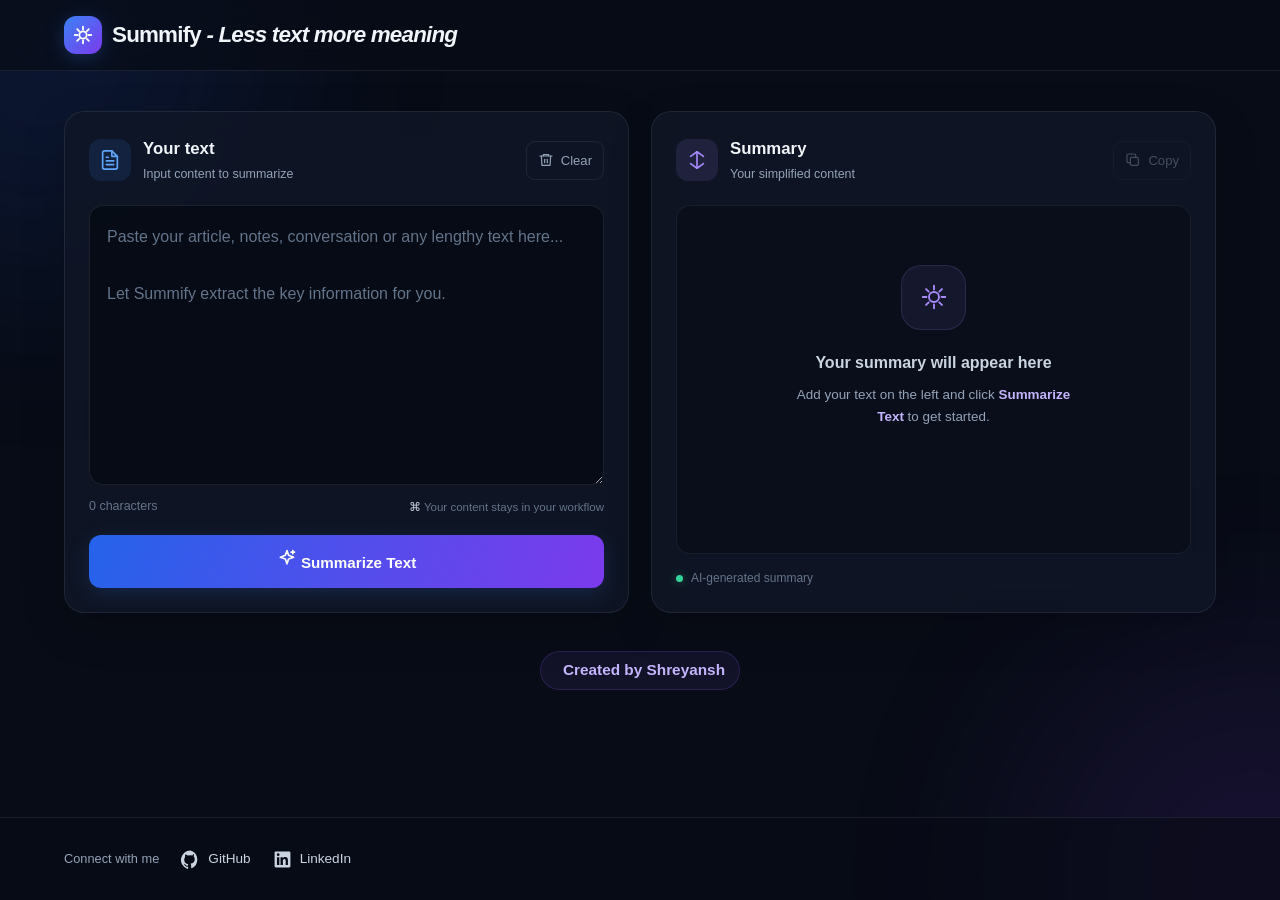
<file: templates/index.html>
<!DOCTYPE html>
<html lang="en">
<head>
    <meta charset="UTF-8">
    <meta name="viewport" content="width=device-width, initial-scale=1.0">
    <meta name="theme-color" content="#080c16">
    <meta name="description" content="Summify - Turn long text into clear, concise summaries using AI.">
    <title>Summify | AI Text Summarizer</title>
   <link rel="stylesheet" href="/static/style.css">
</head>
<body>

    <!-- Background decoration -->
    <div class="bg-glow glow-one"></div>
    <div class="bg-glow glow-two"></div>

    <!-- Header -->
    <header class="navbar">
        <div class="nav-inner">

            <a href="#" class="brand">
                <div class="brand-icon">
                    <svg viewBox="0 0 24 24" fill="none"
                         stroke="currentColor" stroke-width="2"
                         stroke-linecap="round" stroke-linejoin="round">
                        <path d="M12 3v3"/>
                        <path d="M12 18v3"/>
                        <path d="M3 12h3"/>
                        <path d="M18 12h3"/>
                        <path d="m5.64 5.64 2.12 2.12"/>
                        <path d="m16.24 16.24 2.12 2.12"/>
                        <path d="m5.64 18.36 2.12-2.12"/>
                        <path d="m16.24 7.76 2.12-2.12"/>
                        <circle cx="12" cy="12" r="4"/>
                    </svg>
                </div>
                <span>Summify<span class="brand-dot"></span> <i>- Less text more meaning</i></span>
            </a>

            

        </div>
    </header>

    <!-- Main content -->
    <main class="main-content">

        <!-- Hero -->
       
        <!-- Summarizer workspace -->
        <section class="workspace">

            <!-- Input card -->
            <div class="panel input-panel">

                <div class="panel-header">
                    <div class="panel-title">
                        <div class="panel-icon input-icon">
                            <svg viewBox="0 0 24 24" fill="none"
                                 stroke="currentColor" stroke-width="1.8"
                                 stroke-linecap="round" stroke-linejoin="round">
                                <path d="M14 2H6a2 2 0 0 0-2 2v16a2 2 0 0 0 2 2h12a2 2 0 0 0 2-2V8z"/>
                                <path d="M14 2v6h6"/>
                                <path d="M8 13h8"/>
                                <path d="M8 17h8"/>
                                <path d="M8 9h2"/>
                            </svg>
                        </div>
                        <div>
                            <h2>Your text</h2>
                            <p>Input content to summarize</p>
                        </div>
                    </div>

                    <button type="button" class="clear-btn" id="clear-btn">
                        <svg viewBox="0 0 24 24" fill="none"
                             stroke="currentColor" stroke-width="1.8"
                             stroke-linecap="round" stroke-linejoin="round">
                            <path d="M3 6h18"/>
                            <path d="M8 6V4h8v2"/>
                            <path d="m19 6-1 14H6L5 6"/>
                            <path d="M10 11v5"/>
                            <path d="M14 11v5"/>
                        </svg>
                        Clear
                    </button>
                </div>

                <form id="summarization-form">

                    <textarea
                        id="dialogue-input"
                        placeholder="Paste your article, notes, conversation or any lengthy text here...

Let Summify extract the key information for you."
                        spellcheck="true"
                        aria-label="Text to summarize"
                    ></textarea>

                    <div class="input-footer">
                        <span class="counter" id="character-count">
                            0 characters
                        </span>
                        <span class="input-hint">
                            <span class="keyboard-icon">⌘</span>
                            Your content stays in your workflow
                        </span>
                    </div>

                    <button type="submit" class="summarize-btn" id="summarize-btn">

                        <span class="button-content" id="button-content">
                            <svg viewBox="0 0 24 24" fill="none"
                                 stroke="currentColor" stroke-width="2"
                                 stroke-linecap="round" stroke-linejoin="round">
                                <path d="m12 3 1.9 5.8L20 11l-6.1 2.2L12 19l-2-5.8L4 11l6-2.2z"/>
                                <path d="M19 3v4"/>
                                <path d="M21 5h-4"/>
                            </svg>
                            Summarize Text
                        </span>

                        <span class="loader" id="loader"></span>

                    </button>

                </form>

            </div>

            <!-- Output card -->
            <div class="panel output-panel">

                <div class="panel-header">
                    <div class="panel-title">
                        <div class="panel-icon output-icon">
                            <svg viewBox="0 0 24 24" fill="none"
                                 stroke="currentColor" stroke-width="1.8"
                                 stroke-linecap="round" stroke-linejoin="round">
                                <path d="M12 3v18"/>
                                <path d="M5 8l7-5 7 5"/>
                                <path d="M5 16l7 5 7-5"/>
                            </svg>
                        </div>

                        <div>
                            <h2>Summary</h2>
                            <p>Your simplified content</p>
                        </div>
                    </div>

                    <button type="button" id="copy-btn" class="copy-btn" disabled>
                        <svg viewBox="0 0 24 24" fill="none"
                             stroke="currentColor" stroke-width="1.8"
                             stroke-linecap="round" stroke-linejoin="round">
                            <rect x="8" y="8" width="12" height="12" rx="2"/>
                            <path d="M16 8V5a2 2 0 0 0-2-2H5a2 2 0 0 0-2 2v9a2 2 0 0 0 2 2h3"/>
                        </svg>
                        <span id="copy-label">Copy</span>
                    </button>
                </div>

                <div class="summary-content" id="summary-content">

                    <div class="empty-state" id="empty-state">
                        <div class="empty-icon">
                            <svg viewBox="0 0 24 24" fill="none"
                                 stroke="currentColor" stroke-width="1.5"
                                 stroke-linecap="round" stroke-linejoin="round">
                                <path d="M12 3v3"/>
                                <path d="M12 18v3"/>
                                <path d="M3 12h3"/>
                                <path d="M18 12h3"/>
                                <path d="m5.64 5.64 2.12 2.12"/>
                                <path d="m16.24 16.24 2.12 2.12"/>
                                <path d="m5.64 18.36 2.12-2.12"/>
                                <path d="m16.24 7.76 2.12-2.12"/>
                                <circle cx="12" cy="12" r="4"/>
                            </svg>
                        </div>

                        <h3>Your summary will appear here</h3>
                        <p>
                            Add your text on the left and click
                            <strong>Summarize Text</strong> to get started.
                        </p>
                    </div>

                    <div id="summary-text" class="summary-text"></div>

                </div>

                <div class="output-footer" id="output-footer">
                    <span class="output-indicator">
                        <span class="status-dot"></span>
                        AI-generated summary
                    </span>
                </div>

            </div>

        </section>

         <section class="hero">
            <div class="hero-tag">
                <span class="tag-sparkle"></span>
                <h3>Created by <b>Shreyansh</b></h3>
            </div>

        </section>


    </main>

    <!-- Footer -->
    <footer class="footer">
        <div class="footer-inner">

           

            <div class="footer-links">
                <span class="footer-heading">Connect with me</span>
                
                
                <a href="https://github.com/shr-yan"
                   target="_blank" rel="noopener noreferrer">
                    <svg viewBox="0 0 24 24" fill="currentColor">
                        <path d="M12 .5a12 12 0 0 0-3.8 23.4c.6.1.8-.3.8-.6v-2.2c-3.3.7-4-1.4-4-1.4-.5-1.3-1.2-1.6-1.2-1.6-1-.7.1-.7.1-.7 1.1.1 1.7 1.2 1.7 1.2 1 1.7 2.5 1.2 3.1.9.1-.7.4-1.2.7-1.5-2.6-.3-5.3-1.3-5.3-5.9 0-1.3.5-2.4 1.2-3.2-.1-.3-.5-1.5.1-3.1 0 0 1-.3 3.3 1.2a11.5 11.5 0 0 1 6 0C15 4.8 16 5.1 16 5.1c.6 1.6.2 2.8.1 3.1.8.8 1.2 1.9 1.2 3.2 0 4.6-2.7 5.6-5.3 5.9.4.4.8 1 .8 2v3c0 .3.2.7.8.6A12 12 0 0 0 12 .5Z"/>
                    </svg>
                    GitHub
                </a>

                <a href="https://www.linkedin.com/in/shreyansh-pal-07si28sh/"
                   target="_blank" rel="noopener noreferrer">
                    <svg viewBox="0 0 24 24" fill="currentColor">
                        <path d="M20.45 2H3.55C2.7 2 2 2.67 2 3.5v17c0 .83.7 1.5 1.55 1.5h16.9c.85 0 1.55-.67 1.55-1.5v-17c0-.83-.7-1.5-1.55-1.5ZM8 19H5V9h3v10ZM6.5 7.63a1.74 1.74 0 1 1 0-3.48 1.74 1.74 0 0 1 0 3.48ZM19 19h-3v-4.87c0-1.16-.02-2.66-1.62-2.66-1.62 0-1.87 1.26-1.87 2.57V19h-3V9h2.88v1.36h.04c.4-.76 1.38-1.56 2.84-1.56 3.03 0 3.59 2 3.59 4.6V19Z"/>
                    </svg>
                    LinkedIn
                </a>
            </div>

        </div>


    </footer>

    <script src="/static/script.js"></script>

</body>
</html>
</file>
<file: static/style.css>
/* =========================================
   SUMMIFY - MODERN RESPONSIVE DESIGN
========================================= */

:root {
    --bg: #080c16;
    --panel: rgba(16, 23, 38, 0.82);
    --panel-solid: #101726;
    --border: rgba(148, 163, 184, 0.13);
    --text: #f1f5f9;
    --muted: #94a3b8;
    --subtle: #64748b;
    --blue: #60a5fa;
    --purple: #a78bfa;
    --green: #34d399;
}

* {
    box-sizing: border-box;
    margin: 0;
    padding: 0;
}

html {
    scroll-behavior: smooth;
}

body {
    font-family: Inter, -apple-system, BlinkMacSystemFont, "Segoe UI",
        Roboto, Helvetica, Arial, sans-serif;
    background: var(--bg);
    color: var(--text);
    min-height: 100vh;
    line-height: 1.6;
    overflow-x: hidden;
    display: flex;
    flex-direction: column;
}

button, textarea {
    font: inherit;
}

button {
    -webkit-tap-highlight-color: transparent;
}

a {
    text-decoration: none;
    color: inherit;
}

/* Background decoration */

.bg-glow {
    position: fixed;
    pointer-events: none;
    border-radius: 50%;
    filter: blur(110px);
    opacity: 0.13;
    z-index: -1;
}

.glow-one {
    width: 450px;
    height: 450px;
    background: #2563eb;
    top: -180px;
    left: -180px;
}

.glow-two {
    width: 450px;
    height: 450px;
    background: #7c3aed;
    bottom: -200px;
    right: -200px;
}

/* Header */

.navbar {
    border-bottom: 1px solid var(--border);
    background: rgba(8, 12, 22, 0.7);
    backdrop-filter: blur(18px);
    -webkit-backdrop-filter: blur(18px);
}

.nav-inner {
    max-width: 1200px;
    margin: auto;
    padding: 16px 24px;
    display: flex;
    align-items: center;
    justify-content: space-between;
}

.brand {
    display: inline-flex;
    align-items: center;
    gap: 10px;
    font-weight: 750;
    font-size: 1.4rem;
    letter-spacing: -0.8px;
}

.brand-icon {
    width: 38px;
    height: 38px;
    display: flex;
    align-items: center;
    justify-content: center;
    border-radius: 12px;
    background: linear-gradient(135deg, #3b82f6, #7c3aed);
    color: white;
    box-shadow: 0 4px 20px rgba(59, 130, 246, 0.25);
}

.brand-icon svg {
    width: 22px;
    height: 22px;
}

.brand-dot {
    color: var(--blue);
}

.nav-badge {
    display: flex;
    align-items: center;
    gap: 8px;
    color: #cbd5e1;
    font-size: 0.83rem;
    padding: 7px 13px;
    border: 1px solid var(--border);
    border-radius: 30px;
    background: rgba(255, 255, 255, 0.03);
}

.status-dot {
    width: 7px;
    height: 7px;
    background: var(--green);
    border-radius: 50%;
    box-shadow: 0 0 10px rgba(52, 211, 153, 0.4);
    display: inline-block;
}

/* Main */

.main-content {
    width: 100%;
    max-width: 1200px;
    margin: 0 auto;
    padding: 40px 24px 35px;
    flex: 1;
}

/* Hero */

.hero {
    text-align: center;
    margin-top: 38px;
}

.hero-tag {
    display: inline-flex;
    align-items: center;
    gap: 8px;
    color: #c4b5fd;
    background: rgba(139, 92, 246, 0.08);
    border: 1px solid rgba(139, 92, 246, 0.2);
    border-radius: 50px;
    padding: 6px 14px;
    font-size: 0.82rem;
    margin-bottom: 20px;
}

.tag-sparkle {
    color: #a78bfa;
}

.hero h1 {
    font-size: clamp(2.5rem, 5vw, 4.2rem);
    line-height: 1.13;
    font-weight: 800;
    letter-spacing: -2.5px;
}

.gradient-text {
    background: linear-gradient(90deg, #60a5fa, #a78bfa, #c084fc);
    -webkit-background-clip: text;
    background-clip: text;
    color: transparent;
}



/* Workspace */

.workspace {
    display: grid;
    grid-template-columns: 1fr 1fr;
    gap: 22px;
    align-items: stretch;
}

.panel {
    background: var(--panel);
    border: 1px solid var(--border);
    border-radius: 20px;
    padding: 24px;
    box-shadow: 0 15px 45px rgba(0, 0, 0, 0.15);
    backdrop-filter: blur(15px);
    -webkit-backdrop-filter: blur(15px);
    min-width: 0;
    display: flex;
    flex-direction: column;
}

.panel-header {
    display: flex;
    justify-content: space-between;
    align-items: center;
    gap: 12px;
    margin-bottom: 20px;
}

.panel-title {
    display: flex;
    align-items: center;
    gap: 12px;
}

.panel-title h2 {
    font-size: 1.05rem;
    font-weight: 650;
    color: var(--text);
}

.panel-title p {
    font-size: 0.78rem;
    color: var(--muted);
    margin-top: 2px;
}

.panel-icon {
    width: 42px;
    height: 42px;
    display: flex;
    align-items: center;
    justify-content: center;
    border-radius: 12px;
}

.panel-icon svg {
    width: 22px;
    height: 22px;
}

.input-icon {
    background: rgba(59, 130, 246, 0.12);
    color: var(--blue);
}

.output-icon {
    background: rgba(167, 139, 250, 0.12);
    color: var(--purple);
}

/* Clear button */

.clear-btn {
    display: inline-flex;
    align-items: center;
    gap: 7px;
    background: transparent;
    color: var(--muted);
    border: 1px solid var(--border);
    border-radius: 9px;
    padding: 8px 11px;
    font-size: 0.82rem;
    cursor: pointer;
    transition: 0.2s;
}

.clear-btn svg {
    width: 16px;
    height: 16px;
}

.clear-btn:hover {
    background: rgba(255, 255, 255, 0.05);
    color: white;
    border-color: rgba(255, 255, 255, 0.2);
}

/* Input */

#summarization-form {
    display: flex;
    flex-direction: column;
    flex: 1;
}

textarea {
    width: 100%;
    min-height: 280px;
    flex: 1;
    padding: 17px;
    color: var(--text);
    background: rgba(5, 9, 17, 0.7);
    border: 1px solid rgba(148, 163, 184, 0.14);
    border-radius: 14px;
    resize: vertical;
    font-size: 16px;
    line-height: 1.8;
    transition: border-color 0.2s, box-shadow 0.2s;
    outline: none;
}

textarea::placeholder {
    color: #64748b;
}

textarea:focus {
    border-color: rgba(96, 165, 250, 0.55);
    box-shadow: 0 0 0 3px rgba(59, 130, 246, 0.08);
}

.input-footer {
    display: flex;
    align-items: center;
    justify-content: space-between;
    gap: 10px;
    margin: 12px 0 18px;
    flex-wrap: wrap;
}

.counter {
    font-size: 0.78rem;
    color: var(--subtle);
}

.input-hint {
    font-size: 0.72rem;
    color: var(--subtle);
}

.keyboard-icon {
    color: #cbd5e1;
}

/* Summarize button */

.summarize-btn {
    width: 100%;
    min-height: 52px;
    padding: 13px 18px;
    border: none;
    border-radius: 12px;
    color: white;
    background: linear-gradient(110deg, #2563eb, #7c3aed);
    font-weight: 650;
    font-size: 0.95rem;
    cursor: pointer;
    display: flex;
    align-items: center;
    justify-content: center;
    gap: 10px;
    position: relative;
    transition: transform 0.2s, box-shadow 0.2s, opacity 0.2s;
    box-shadow: 0 6px 22px rgba(59, 130, 246, 0.18);
}

.summarize-btn svg {
    width: 20px;
    height: 20px;
}

.summarize-btn:hover:not(:disabled) {
    transform: translateY(-2px);
    box-shadow: 0 9px 25px rgba(59, 130, 246, 0.28);
}

.summarize-btn:active:not(:disabled) {
    transform: scale(0.98);
}

.summarize-btn:disabled {
    cursor: not-allowed;
    opacity: 0.7;
}

.loader {
    width: 19px;
    height: 19px;
    border: 2px solid rgba(255, 255, 255, 0.3);
    border-top-color: white;
    border-radius: 50%;
    animation: spin 0.7s linear infinite;
    display: none;
}

.summarize-btn.loading .loader {
    display: block;
}

.summarize-btn.loading .button-content {
    display: none;
}

@keyframes spin {
    to {
        transform: rotate(360deg);
    }
}

/* Output */

.output-panel {
    min-height: 440px;
}

.copy-btn {
    display: inline-flex;
    align-items: center;
    gap: 7px;
    padding: 8px 11px;
    border: 1px solid var(--border);
    border-radius: 9px;
    background: transparent;
    color: var(--muted);
    font-size: 0.82rem;
    cursor: pointer;
    transition: 0.2s;
}

.copy-btn svg {
    width: 16px;
    height: 16px;
}

.copy-btn:hover:not(:disabled) {
    color: white;
    background: rgba(255, 255, 255, 0.05);
}

.copy-btn:disabled {
    opacity: 0.4;
    cursor: not-allowed;
}

.summary-content {
    flex: 1;
    background: rgba(5, 9, 17, 0.45);
    border: 1px solid rgba(148, 163, 184, 0.1);
    border-radius: 14px;
    padding: 20px;
    min-height: 280px;
    overflow-wrap: anywhere;
}

.empty-state {
    min-height: 240px;
    display: flex;
    flex-direction: column;
    justify-content: center;
    align-items: center;
    text-align: center;
    padding: 15px;
}

.empty-icon {
    width: 65px;
    height: 65px;
    display: flex;
    align-items: center;
    justify-content: center;
    border: 1px solid rgba(167, 139, 250, 0.15);
    background: rgba(167, 139, 250, 0.08);
    border-radius: 20px;
    margin-bottom: 20px;
    color: var(--purple);
}

.empty-icon svg {
    width: 30px;
    height: 30px;
}

.empty-state h3 {
    font-size: 1rem;
    color: #cbd5e1;
    margin-bottom: 9px;
    font-weight: 600;
}

.empty-state p {
    font-size: 0.84rem;
    color: var(--muted);
    max-width: 300px;
}

.empty-state strong {
    color: #c4b5fd;
    font-weight: 600;
}

.summary-text {
    color: #dbe4f0;
    font-size: 0.95rem;
    line-height: 1.9;
    white-space: pre-wrap;
}

.summary-text.error {
    color: #fca5a5;
}

.summary-text.processing {
    color: #a5b4fc;
}

.output-footer {
    margin-top: 15px;
}

.output-indicator {
    color: var(--subtle);
    font-size: 0.75rem;
    display: flex;
    align-items: center;
    gap: 8px;
}



/* Footer */

.footer {
    border-top: 1px solid var(--border);
    background: rgba(8, 12, 22, 0.65);
    margin-top: 15px;
}

.footer-inner {
    max-width: 1200px;
    margin: auto;
    padding: 30px 24px;
    display: flex;
    justify-content: space-between;
    align-items: center;
    gap: 30px;
}

.footer-brand {
    max-width: 330px;
}

.footer-logo {
    font-size: 1.2rem;
}

.small-brand-icon {
    width: 32px;
    height: 32px;
    border-radius: 10px;
}

.small-brand-icon svg {
    width: 18px;
    height: 18px;
}

.footer-brand p {
    color: var(--muted);
    font-size: 0.82rem;
    margin-top: 10px;
}

.footer-links {
    display: flex;
    align-items: center;
    gap: 22px;
    flex-wrap: wrap;
}

.footer-heading {
    font-size: 0.8rem;
    color: var(--muted);
}

.footer-links a {
    display: flex;
    align-items: center;
    gap: 8px;
    color: #cbd5e1;
    font-size: 0.85rem;
    transition: color 0.2s;
}

.footer-links a:hover {
    color: var(--blue);
}

.footer-links svg {
    width: 19px;
    height: 19px;
}

.footer-bottom {
    max-width: 1200px;
    margin: auto;
    padding: 16px 24px;
    border-top: 1px solid var(--border);
    display: flex;
    justify-content: space-between;
    gap: 10px;
    color: var(--subtle);
    font-size: 0.75rem;
}

.heart {
    color: #f87171;
}

/* Tablet */

@media (max-width: 900px) {

    .workspace {
        grid-template-columns: 1fr;
    }

    .panel {
        padding: 22px;
    }

    textarea {
        min-height: 240px;
    }

    .output-panel {
        min-height: 380px;
    }

    .features {
        grid-template-columns: 1fr;
        gap: 12px;
    }

    .feature {
        padding: 15px;
    }

}

/* Mobile */

@media (max-width: 600px) {

    body {
        font-size: 15px;
    }

    .nav-inner {
        padding: 13px 16px;
    }

    .brand {
        font-size: 1.25rem;
    }

    .brand-icon {
        width: 34px;
        height: 34px;
        border-radius: 10px;
    }

    .nav-badge {
        font-size: 0.75rem;
        padding: 6px 10px;
    }

    .main-content {
        padding: 30px 15px 25px;
    }

    .hero {
        margin-bottom: 28px;
    }

    .hero-tag {
        font-size: 0.74rem;
        margin-bottom: 16px;
    }

    .hero h1 {
        font-size: 2.65rem;
        letter-spacing: -1.8px;
    }

    .hero-description {
        font-size: 0.91rem;
        padding: 0 5px;
        margin-top: 14px;
    }

    .workspace {
        gap: 17px;
    }

    .panel {
        padding: 17px;
        border-radius: 17px;
    }

    .panel-header {
        margin-bottom: 17px;
    }

    .panel-title {
        gap: 10px;
    }

    .panel-title h2 {
        font-size: 0.95rem;
    }

    .panel-title p {
        font-size: 0.72rem;
    }

    .panel-icon {
        width: 37px;
        height: 37px;
        border-radius: 11px;
    }

    .panel-icon svg {
        width: 19px;
        height: 19px;
    }

    .clear-btn {
        padding: 8px 9px;
        font-size: 0.75rem;
    }

    textarea {
        min-height: 230px;
        padding: 14px;
        border-radius: 12px;
        font-size: 16px;
    }

    .input-footer {
        margin: 11px 0 16px;
    }

    .input-hint {
        font-size: 0.68rem;
    }

    .summarize-btn {
        min-height: 50px;
        font-size: 0.9rem;
    }

    .output-panel {
        min-height: 340px;
    }

    .summary-content {
        min-height: 230px;
        padding: 16px;
    }

    .empty-state {
        min-height: 210px;
    }

    .empty-icon {
        width: 57px;
        height: 57px;
        border-radius: 17px;
        margin-bottom: 16px;
    }

    .empty-state h3 {
        font-size: 0.95rem;
    }

    .empty-state p {
        font-size: 0.8rem;
    }

    .summary-text {
        font-size: 0.9rem;
    }

    .copy-btn {
        padding: 8px 9px;
        font-size: 0.75rem;
    }

    .features {
        margin-top: 20px;
    }

    .feature h3 {
        font-size: 0.86rem;
    }

    .feature p {
        font-size: 0.73rem;
    }

    .footer-inner {
        padding: 25px 17px;
        flex-direction: column;
        align-items: flex-start;
        gap: 22px;
    }

    .footer-brand p {
        font-size: 0.78rem;
    }

    .footer-links {
        gap: 17px;
    }

    .footer-heading {
        width: 100%;
    }

    .footer-links a {
        font-size: 0.82rem;
    }

    .footer-bottom {
        padding: 14px 17px;
        font-size: 0.7rem;
    }

}

/* Extra small screens */

@media (max-width: 360px) {

    .hero h1 {
        font-size: 2.3rem;
    }

    .panel {
        padding: 14px;
    }

    .input-hint {
        display: none;
    }

}

/* Accessibility */

@media (prefers-reduced-motion: reduce) {
    *,
    *::before,
    *::after {
        animation-duration: 0.01ms !important;
        transition-duration: 0.01ms !important;
        scroll-behavior: auto !important;
    }
}
</file>
